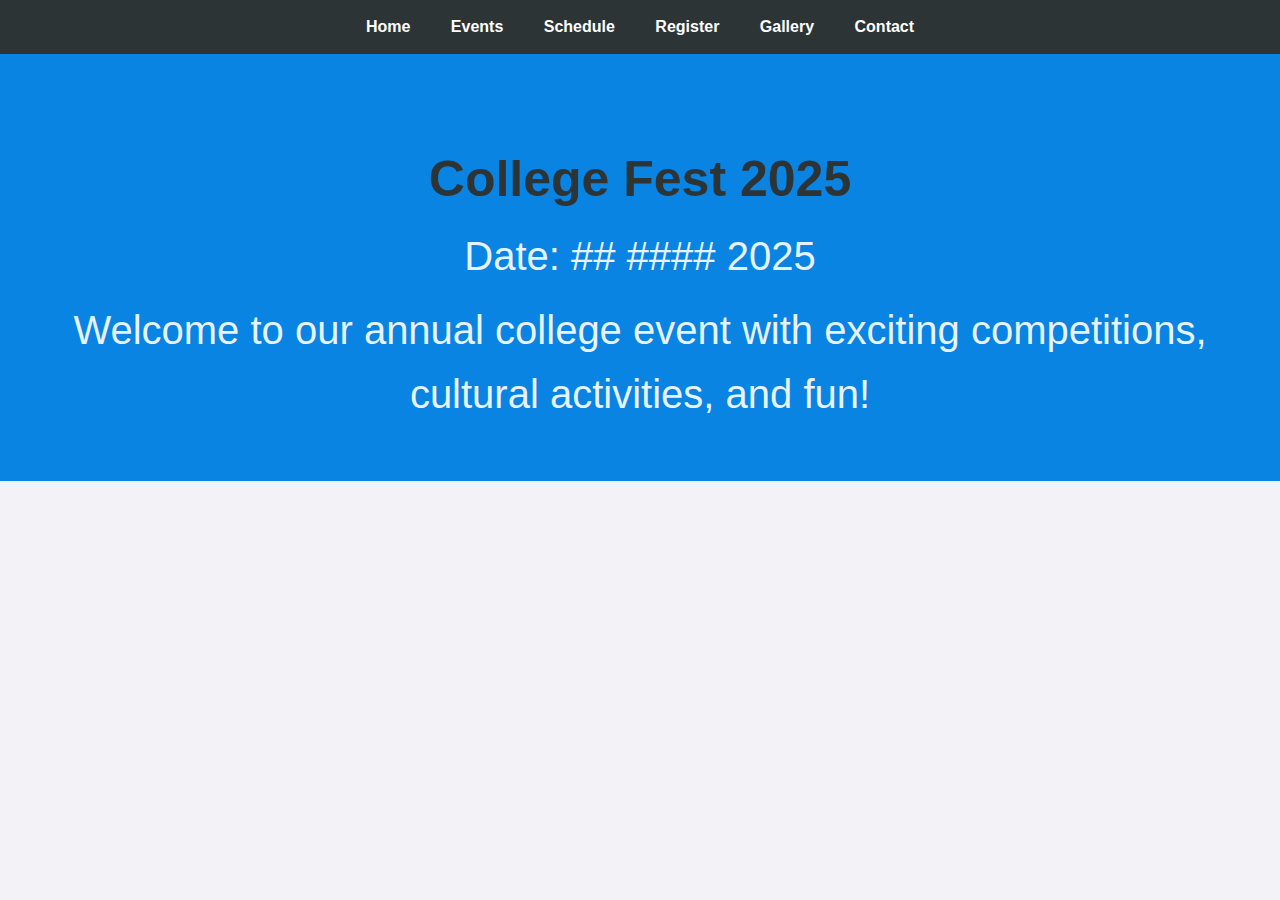
<file: index.html>
<!DOCTYPE html>
<html lang="en">
<head>
  <meta charset="UTF-8">
  <title>College Fest 2025</title>
  <link rel="stylesheet" href="style.css">
</head>
<body>

  <nav class="navbar">
    <a href="index.html">Home</a>
    <a href="events.html">Events</a>
    <a href="schedule.html">Schedule</a>
    <a href="register.html">Register</a>
    <a href="gallery.html">Gallery</a>
    <a href="contact.html">Contact</a>
  </nav>


  <header class="header">
    <h1 style="font-size: 50px;">College Fest 2025</h1>
    <p class="date" style="font-size: 40px;">Date: ## #### 2025</p>
    <p class="intro" style="font-size: 40px;">Welcome to our annual college event with exciting competitions, cultural activities, and fun!</p>
  </header>
</body>
</html>
</file>
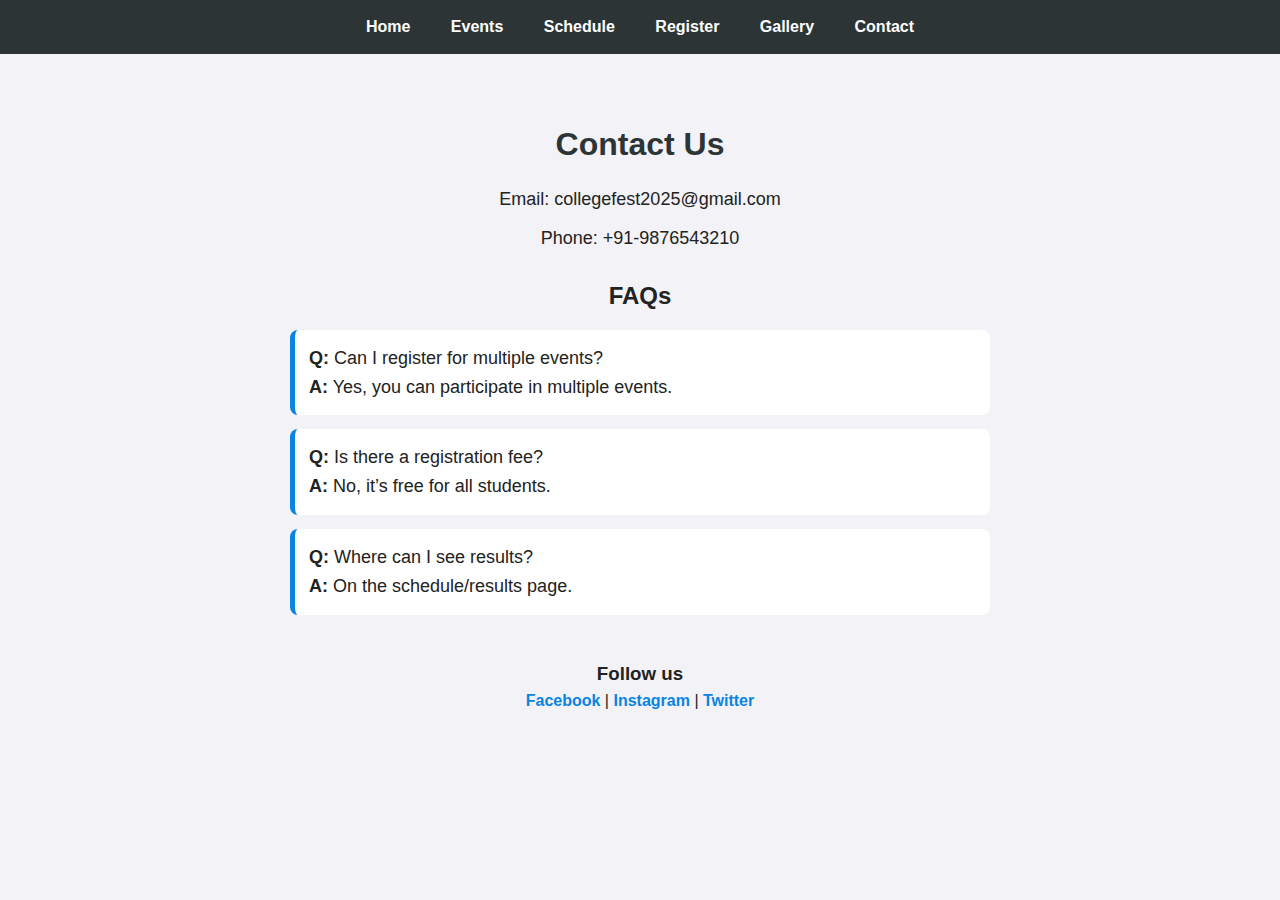
<file: contact.html>
<!DOCTYPE html>
<html lang="en">
<head>
  <meta charset="UTF-8">
  <title>Contact - College Fest 2025</title>
  <link rel="stylesheet" href="style.css">
</head>
<body>
<nav class="navbar">
    <a href="index.html">Home</a>
    <a href="events.html">Events</a>
    <a href="schedule.html">Schedule</a>
    <a href="register.html">Register</a>
    <a href="gallery.html">Gallery</a>
    <a href="contact.html">Contact</a>
</nav>

<div class="contact-container">

  <h1>Contact Us</h1>

  <div class="contact-info">
    <p>Email: collegefest2025@gmail.com</p>
    <p>Phone: +91-9876543210</p>
  </div>

  <h2>FAQs</h2>

  <div class="faq-box">
    <ul>
      <li><b>Q:</b> Can I register for multiple events?<br><b>A:</b> Yes, you can participate in multiple events.</li>

      <li><b>Q:</b> Is there a registration fee?<br><b>A:</b> No, it’s free for all students.</li>

      <li><b>Q:</b> Where can I see results?<br><b>A:</b> On the schedule/results page.</li>
    </ul>
  </div>

  <div class="follow">
    <h3>Follow us</h3>
    <a href="#">Facebook</a> |
    <a href="#">Instagram</a> |
    <a href="#">Twitter</a>
  </div>

</div>

</body>
</html>
</file>
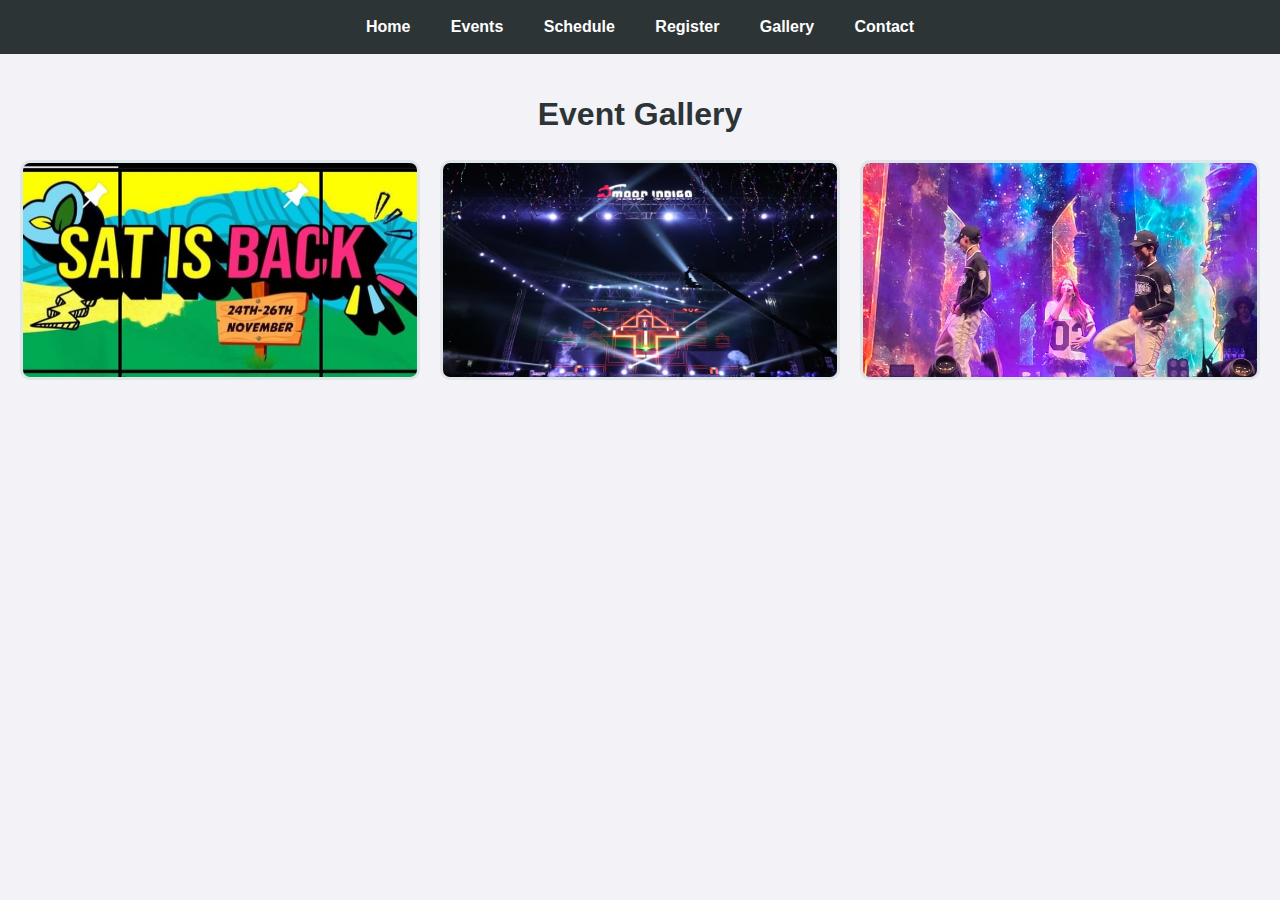
<file: gallery.html>
<!DOCTYPE html>
<html lang="en">
<head>
  <meta charset="UTF-8">
  <title>Gallery - College Fest 2025</title>
  <link rel="stylesheet" href="style.css">
</head>
<body>

  <nav class="navbar">
    <a href="index.html">Home</a>
    <a href="events.html">Events</a>
    <a href="schedule.html">Schedule</a>
    <a href="register.html">Register</a>
    <a href="gallery.html">Gallery</a>
    <a href="contact.html">Contact</a>
  </nav>
  <h1>Event Gallery</h1>
  <div class="imgess">
    <img src="img1.jpg" >
    <img src="img2.jpg">
    <img src="img3.jpg" >
  </div>
</body>
</html>
</file>
<file: style.css>
/* RESET */
* {
  margin: 0;
  padding: 0;
  box-sizing: border-box;
}

body {
  font-family: "Poppins", sans-serif;
  background: #f2f2f7;
  color: #222;
  line-height: 1.6;
}

/* NAVBAR */
.navbar {
  background: #2d3436;
  padding: 14px 0;
  text-align: center;
  position: sticky;
  top: 0;
}

.navbar a {
  color: #fff;
  margin: 0 18px;
  text-decoration: none;
  font-size: 16px;
  font-weight: 600;
}

.navbar a:hover {
  color: #fdcb6e;
}

/* HEADER */
.header {
  background: #0984e3;
  color: white;
  padding: 50px 20px;
  text-align: center;
}

.header h1 {
  font-size: 38px;
  font-weight: 700;
}

.header p {
  font-size: 18px;
  opacity: 0.9;
}

/* PAGE HEADINGS */
h1 {
  text-align: center;
  margin-top: 35px;
  font-size: 32px;
  color: #2d3436;
}

p, li, label {
  font-size: 18px;
  padding: 5px 12px;
}

/* LISTS */
ul li {
  background: #ffffff;
  margin: 12px auto;
  width: 90%;
  padding: 14px;
  border-radius: 8px;
  border-left: 5px solid #0984e3;
  list-style: none;
  max-width: 700px;
}

/* GALLERY */
.imgess {
  width: 100%;
  padding: 20px;
  display: grid;
  grid-template-columns: repeat(auto-fit, minmax(280px, 1fr));
  gap: 20px;
}

.imgess img {
  width: 100%;
  height: 220px;
  object-fit: cover;
  border-radius: 10px;
  border: 3px solid #dfe6e9;
}

/* FORM */
form {
  width: 90%;
  max-width: 480px;
  margin: 25px auto;
  padding: 25px;
  background: #ffffff;
  border-radius: 10px;
  border: 1px solid #dfe6e9;
}

input, select {
  width: 100%;
  padding: 12px;
  margin: 12px 0;
  border-radius: 6px;
  border: 1px solid #b2bec3;
  font-size: 16px;
}

input[type="submit"] {
  background: #0984e3;
  color: white;
  font-weight: 600;
  border: none;
  cursor: pointer;
}

input[type="submit"]:hover {
  background: #076dc0;
}

/* TABLE (Schedule Page) */
table {
  width: 90%;
  margin: 30px auto;
  border-collapse: collapse;
  background: #ffffff;
  border-radius: 10px;
  overflow: hidden;
}

th {
  background: #0984e3;
  color: white;
  padding: 14px;
  font-size: 18px;
}

td {
  padding: 14px;
  text-align: center;
  border-bottom: 1px solid #dfe6e9;
}

tr:nth-child(even) {
  background: #f1f2f6;
}

/* CONTACT PAGE STYLING */
.contact-container {
  width: 100%;
  display: flex;
  flex-direction: column;
  align-items: center;
  text-align: center;
  margin-top: 30px;
}

.contact-container h1 {
  margin-bottom: 10px;
}

.contact-info {
  font-size: 18px;
  margin-bottom: 20px;
}

/* Center FAQ section */
.faq-box {
  width: 90%;
  max-width: 700px;
  margin: 0 auto;
}

.faq-box ul {
  width: 100%;
  padding: 0;
}

.faq-box li {
  width: 100%;
  margin: 14px 0;
  text-align: left;
}

/* Follow section center */
.follow {
  text-align: center;
  margin: 30px 0;
}

.follow a {
  color: #0984e3;
  font-weight: 600;
  text-decoration: none;
}

.follow a:hover {
  text-decoration: underline;
}
</file>
